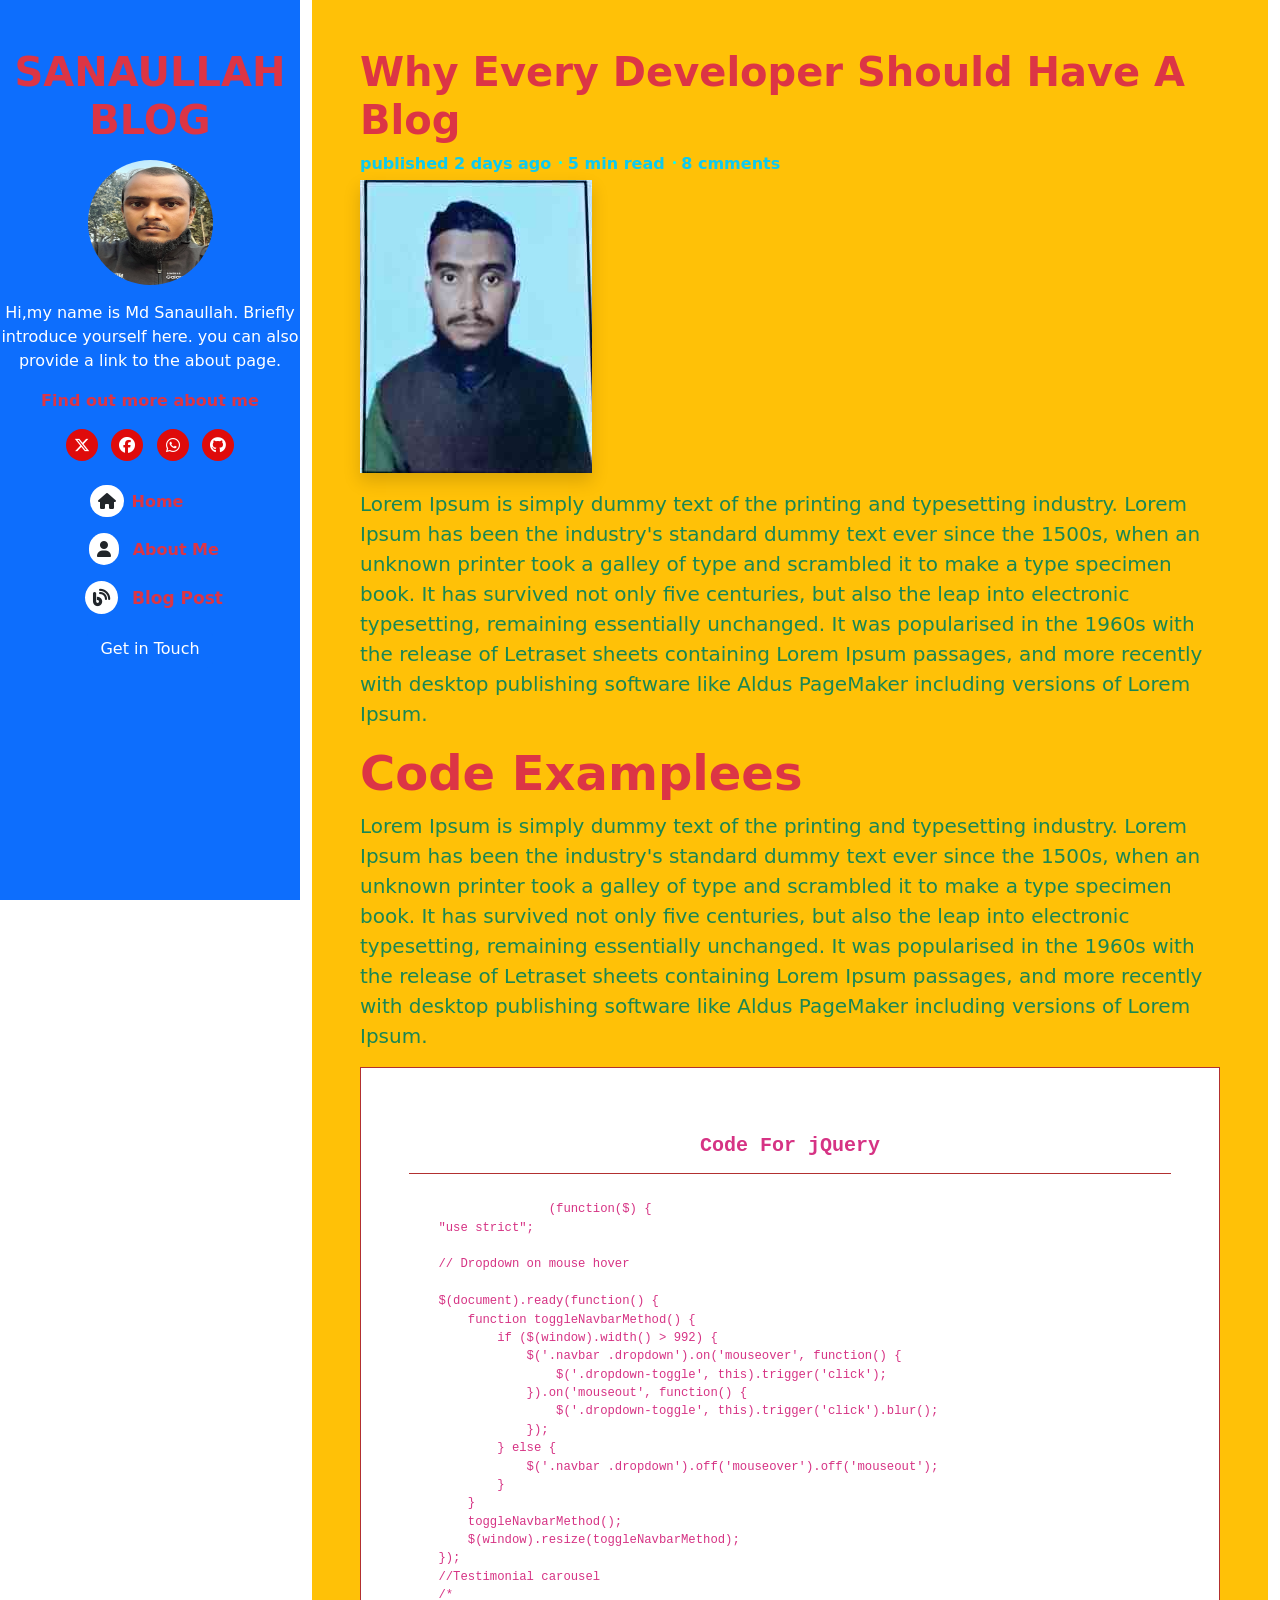
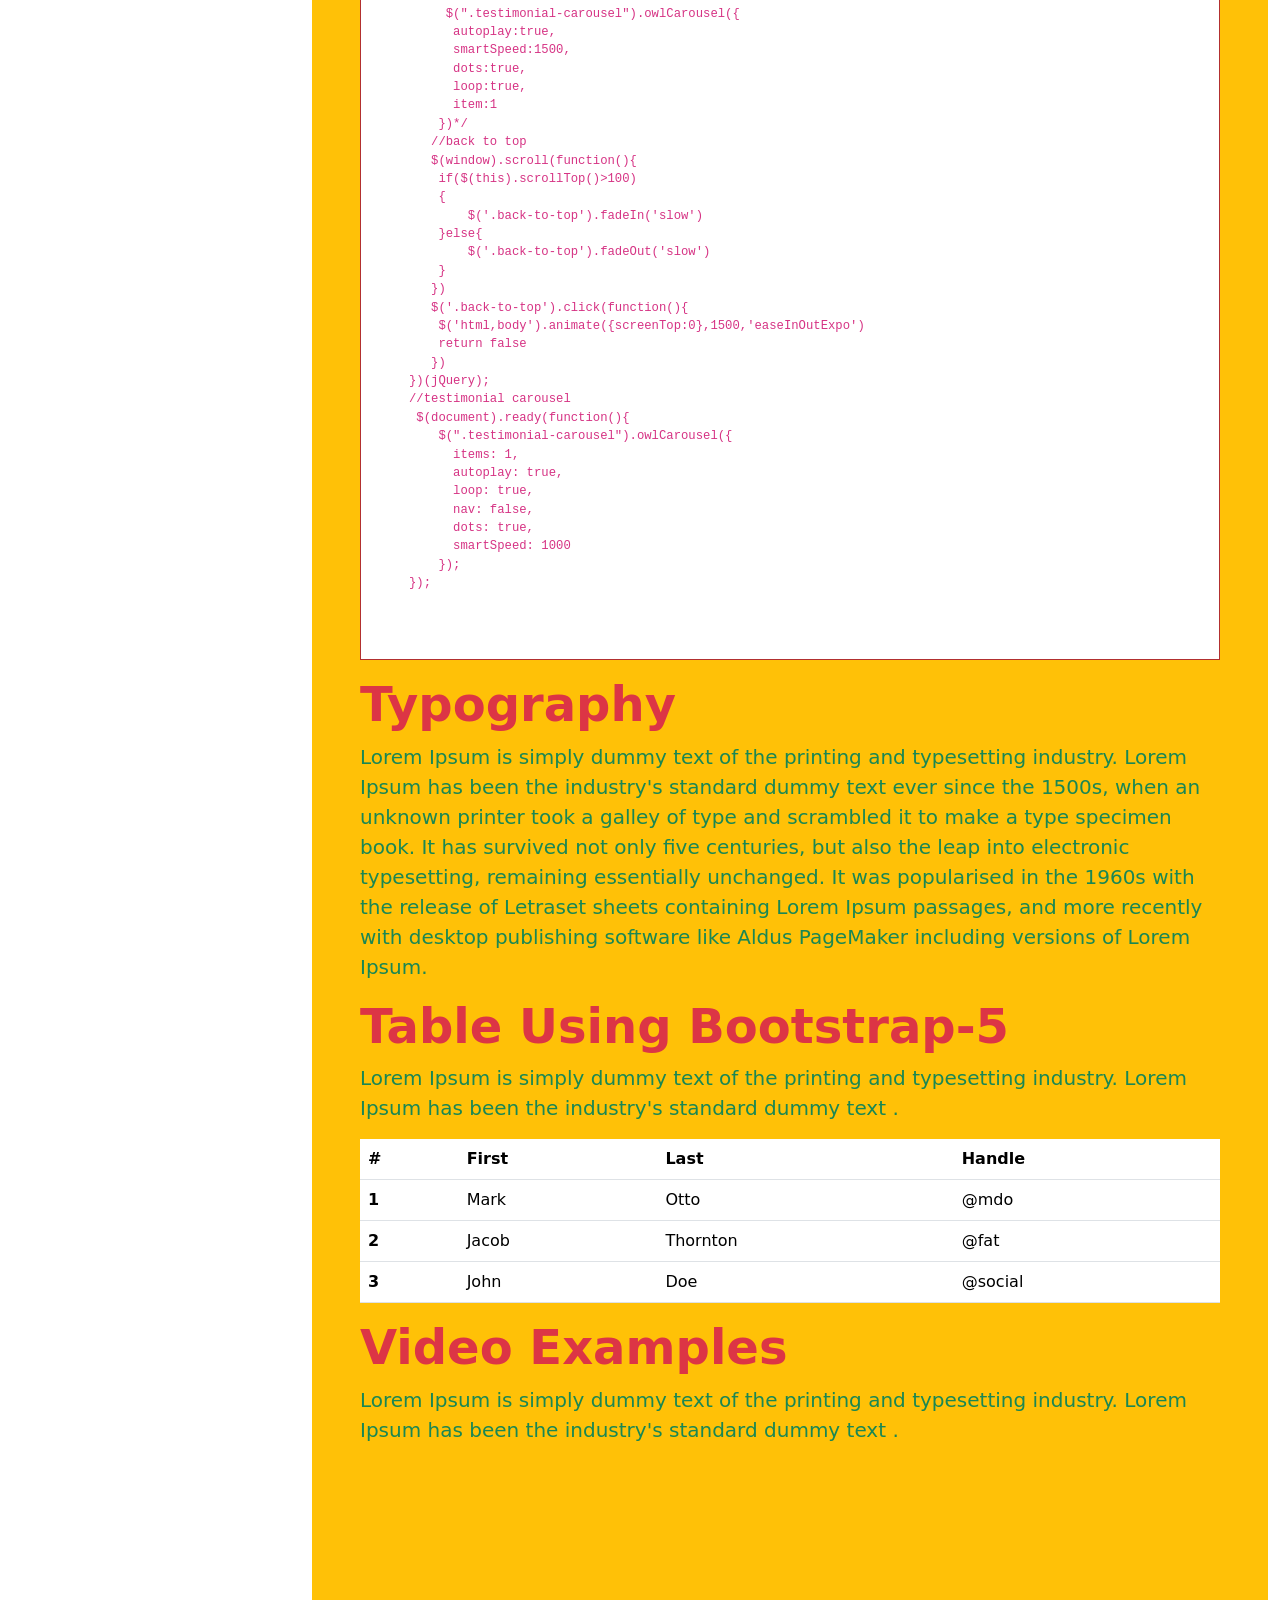
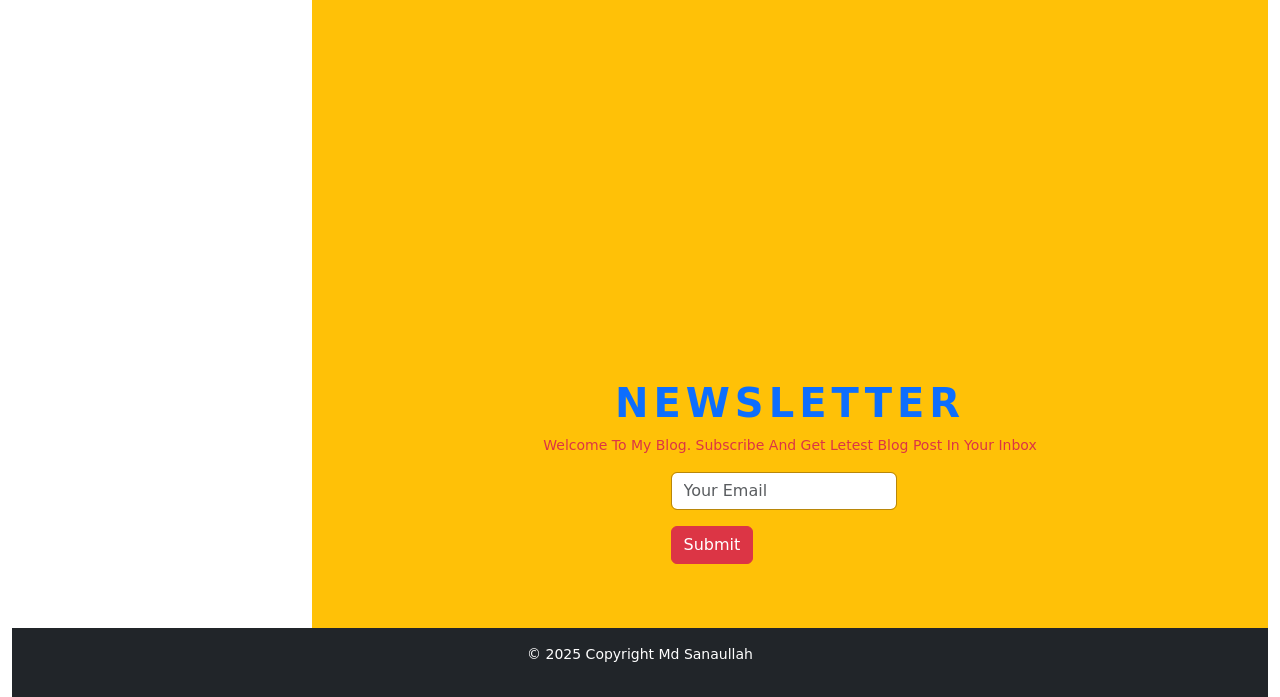
<file: lib/blog.html>
<!DOCTYPE html>
<html lang="en">
<head>
    <meta charset="UTF-8">
    <meta name="viewport" content="width=device-width, initial-scale=1.0">
      <link rel="preconnect" href="https://fonts.googleapis.com">
      <link rel="preconnect" href="https://fonts.gstatic.com" crossorigin>
      <link rel="stylesheet" href="https://fonts.googleapis.com/css2?family=Poppins:wght@700&display=swap">
      <!--css font awesome-->
  
      <!-- In the <head> -->
      <link rel="stylesheet" href="https://cdnjs.cloudflare.com/ajax/libs/OwlCarousel2/2.3.4/assets/owl.carousel.min.css">
      <link rel="stylesheet" href="https://cdnjs.cloudflare.com/ajax/libs/OwlCarousel2/2.3.4/assets/owl.theme.default.min.css">
  
      <link href="https://cdn.jsdelivr.net/npm/bootstrap@5.3.6/dist/css/bootstrap.min.css" rel="stylesheet" integrity="sha384-4Q6Gf2aSP4eDXB8Miphtr37CMZZQ5oXLH2yaXMJ2w8e2ZtHTl7GptT4jmndRuHDT" crossorigin="anonymous">
      <link rel="stylesheet" href="https://cdnjs.cloudflare.com/ajax/libs/font-awesome/6.7.2/css/all.min.css" integrity="sha512-Evv84Mr4kqVGRNSgIGL/F/aIDqQb7xQ2vcrdIwxfjThSH8CSR7PBEakCr51Ck+w+/U6swU2Im1vVX0SVk9ABhg==" crossorigin="anonymous" referrerpolicy="no-referrer" />
      <link rel="stylesheet" href="../css/style.css">
    <title>Md Sanaullah Blog-Blog</title>
</head>
<body>
    <div class="container-fluid">
      <!-----Header Start----->
        <header class="header text-center bg-primary text-white">
            <h1 class="pt-lg-5">
                <a class="text-danger text-decoration-none text-uppercase fw-bold" href="../index.html">sanaullah blog</a>
            </h1>
            <nav class="navbar navbar-expand-lg bg-transparent">
                <button class="navbar-toggler border-0" type="button" data-bs-toggle="collapse" data-bs-target="#navbarSupportedContent" aria-controls="navbarSupportedContent" aria-expanded="false" aria-label="Toggle navigation">
      <span class="navbar-toggler-icon"></span>
    </button>
 <div class="collapse navbar-collapse flex-column" id="navbarSupportedContent">
    <div class="pt-lg-0">
        <img class="mx-auto mb-3" src="../Image/Mdsanaullah.jpg" alt="md sanaullah">
        <div class="text-center text-white">Hi,my name is Md Sanaullah. Briefly introduce yourself here. you can 
            also provide a link to the about page.
        </div>
        <div class="text-center mt-3">
           <a class="text-danger text-decoration-none fw-bold" href="about.html">Find out more about me</a>
        </div>
    </div>
      <ul class="social-icon list-inline mx-auto my-3">
        <li class="list-inline-item"><a href="" title="X-Twitter"><i class="fa-brands fa-x-twitter"></i></a></li>
        <li class="list-inline-item"><a href="" title="X-Twitter"><i class="fa-brands fa-facebook"></i></a></li>
        <li class="list-inline-item"><a href="" title="X-Twitter"><i class="fa-brands fa-whatsapp"></i></a></li>
        <li class="list-inline-item"><a href="" title="X-Twitter"><i class="fa-brands fa-github"></i></a></li>
      </ul>
      <ul class="navbar-nav flex-column text-center">
        <li class="nav-item text-white hm">
          <a class="nav-link text-danger fw-bold" aria-current="page" href="../index.html">
            <i class="fa-solid fa-home text-dark mx-2 bg-white rounded-pill p-2"></i>Home</a>
        </li>
        <li class="nav-item text-white">
          <a class="nav-link text-danger fw-bold" href="about.html">
            <i class="fa-solid fa-user text-dark mx-2 bg-white rounded-pill p-2"></i> About Me</a>
        </li>
        <li class="nav-item text-white">
          <a class="nav-link active text-danger fw-bold" href="blog.html">
            <i class="fa-solid fa-blog text-dark mx-2 bg-white rounded-pill p-2"></i> Blog Post</a>
        </li>
      </ul>
      <div class="my-2">
        <a class="btn btn-primary" href="contact.html">Get in Touch</a>
      </div>
 </div>
</nav>
   </header>
   <!-----Header End----->
   <!-----Start Of Main Area----->
   <div class="main-area">
    <div class="main-container">
        <article class="px-5 py-5 bg-warning">
            <h4 class="text-danger fw-bold display-6">Why Every Developer Should Have A Blog</h4>
            <div class="meta text-info fw-bold mb-1">
                <span>published 2 days ago</span>
                <span>5 min read</span>
                <span>8 cmments</span>
              </div>
            <figure>
                <img class="img-fluid shadow" src="../Image/Mdrizwan.jpeg" alt="">
            </figure>
            <p class="text-success fs-5" style="font-weight: 500;">
                Lorem Ipsum is simply dummy text of the printing and typesetting
             industry. Lorem Ipsum has been the industry's standard dummy text
              ever since the 1500s, when an unknown printer took a galley of 
              type and scrambled it to make a type specimen book. It has
            survived not only five centuries, but also the leap into electronic
            typesetting, remaining essentially unchanged. It was popularised
             in the 1960s with the release of Letraset sheets containing Lorem
             Ipsum passages, and more recently with desktop publishing software 
            like Aldus PageMaker including versions of Lorem Ipsum.</p>
            <h4 class="text-danger fw-bold display-5">Code Examplees</h4>
          <p class="text-success fs-5" style="font-weight: 500;">
            Lorem Ipsum is simply dummy text of the printing and typesetting
             industry. Lorem Ipsum has been the industry's standard dummy text
              ever since the 1500s, when an unknown printer took a galley of 
              type and scrambled it to make a type specimen book. It has
            survived not only five centuries, but also the leap into electronic
            typesetting, remaining essentially unchanged. It was popularised
             in the 1960s with the release of Letraset sheets containing Lorem
             Ipsum passages, and more recently with desktop publishing software 
            like Aldus PageMaker including versions of Lorem Ipsum.</p>
            <code>
                <pre class="bg-white p-5" style="border: 1px solid rgb(178, 48, 48);">
                  <h5 class="text-center fw-bold" style="border-bottom:1px solid rgb(178, 48, 48) ; padding-bottom: 15px;">Code For jQuery</h5>
                   (function($) {
    "use strict";

    // Dropdown on mouse hover

    $(document).ready(function() {
        function toggleNavbarMethod() {
            if ($(window).width() > 992) {
                $('.navbar .dropdown').on('mouseover', function() {
                    $('.dropdown-toggle', this).trigger('click');
                }).on('mouseout', function() {
                    $('.dropdown-toggle', this).trigger('click').blur();
                });
            } else {
                $('.navbar .dropdown').off('mouseover').off('mouseout');
            }
        }
        toggleNavbarMethod();
        $(window).resize(toggleNavbarMethod);
    });
    //Testimonial carousel
    /*
     $(".testimonial-carousel").owlCarousel({
      autoplay:true,
      smartSpeed:1500,
      dots:true,
      loop:true,
      item:1
    })*/
   //back to top
   $(window).scroll(function(){
    if($(this).scrollTop()>100)
    {
        $('.back-to-top').fadeIn('slow')
    }else{
        $('.back-to-top').fadeOut('slow')
    }
   })
   $('.back-to-top').click(function(){
    $('html,body').animate({screenTop:0},1500,'easeInOutExpo')
    return false
   })
})(jQuery);
//testimonial carousel
 $(document).ready(function(){
    $(".testimonial-carousel").owlCarousel({
      items: 1,
      autoplay: true,
      loop: true,
      nav: false,
      dots: true,
      smartSpeed: 1000
    });
}); 
                </pre>
            </code>
             <h4 class="text-danger fw-bold display-5">Typography</h4>
          <p class="text-success fs-5" style="font-weight: 500;">
            Lorem Ipsum is simply dummy text of the printing and typesetting
             industry. Lorem Ipsum has been the industry's standard dummy text
              ever since the 1500s, when an unknown printer took a galley of 
              type and scrambled it to make a type specimen book. It has
            survived not only five centuries, but also the leap into electronic
            typesetting, remaining essentially unchanged. It was popularised
             in the 1960s with the release of Letraset sheets containing Lorem
             Ipsum passages, and more recently with desktop publishing software 
            like Aldus PageMaker including versions of Lorem Ipsum.</p>
             <h4 class="text-danger fw-bold display-5">Table Using Bootstrap-5</h4>
          <p class="text-success fs-5" style="font-weight: 500;">
            Lorem Ipsum is simply dummy text of the printing and typesetting
             industry. Lorem Ipsum has been the industry's standard dummy text
              .</p>
              <!-- On tables -->
            <table class="table">
  <thead>
    <tr>
      <th scope="col">#</th>
      <th scope="col">First</th>
      <th scope="col">Last</th>
      <th scope="col">Handle</th>
    </tr>
  </thead>
  <tbody>
    <tr>
      <th scope="row">1</th>
      <td>Mark</td>
      <td>Otto</td>
      <td>@mdo</td>
    </tr>
    <tr>
      <th scope="row">2</th>
      <td>Jacob</td>
      <td>Thornton</td>
      <td>@fat</td>
    </tr>
    <tr>
      <th scope="row">3</th>
      <td>John</td>
      <td>Doe</td>
      <td>@social</td>
    </tr>
  </tbody>
</table>
      <h4 class="text-danger fw-bold display-5">Video Examples</h4>
          <p class="text-success fs-5" style="font-weight: 500;">
            Lorem Ipsum is simply dummy text of the printing and typesetting
             industry. Lorem Ipsum has been the industry's standard dummy text
              .</p>
              <iframe width="100%" height="415" src="https://www.youtube.com/embed/tMjsNmslzC8?si=aHyy_njhBp425mfy"
               title="YouTube video player" frameborder="0" allow="accelerometer; autoplay; clipboard-write; encrypted-media; gyroscope; picture-in-picture; web-share"
                referrerpolicy="strict-origin-when-cross-origin">
              </iframe>
        </article>
        <!----start header section---->
          <section class="py-5 bg-warning">
         <h2 class="text-primary fw-bold text-center fs-1 text-uppercase" style="letter-spacing: 5px;">Newsletter</h2>
         <p class="text-capitalize text-center small text-danger">welcome to my blog. subscribe and get letest blog post in your inbox</p>
         <div class="justify-content-center w-25 mx-auto my-3">
          <form>
            <div class="row g-3 align-items-center">
              <div class="col-auto">
                <input type="email" id="email" class="form-control" title="Email" placeholder="Your Email" style="border-color: rgb(185, 135, 9);">
              </div>
              <div class="col-auto">
                <input type="submit" class="btn btn-danger">
              </div>
            </div>
          </form>
         </div>
      </section>
        <!-----End of header section----->
        <!----Artical start---->
        
        <!----Artical End---->

    </div>
   </div>
   <footer class="bg-dark text-center py-3 w-100">
    <p class="text-white small">&#169; 2025 Copyright Md Sanaullah</p>
   </footer>
 </div>
    <script src="https://cdn.jsdelivr.net/npm/bootstrap@5.3.6/dist/js/bootstrap.bundle.min.js" integrity="sha384-j1CDi7MgGQ12Z7Qab0qlWQ/Qqz24Gc6BM0thvEMVjHnfYGF0rmFCozFSxQBxwHKO" crossorigin="anonymous"></script>
    <script src="https://ajax.googleapis.com/ajax/libs/jquery/3.7.1/jquery.min.js"></script>
    <!-- Before -->
    <script src="https://code.jquery.com/jquery-3.6.0.min.js"></script>
    <script src="https://cdnjs.cloudflare.com/ajax/libs/OwlCarousel2/2.3.4/owl.carousel.min.js"></script>
    <script src="../js/myblog.js"></script>
</body>
</html>
</file>
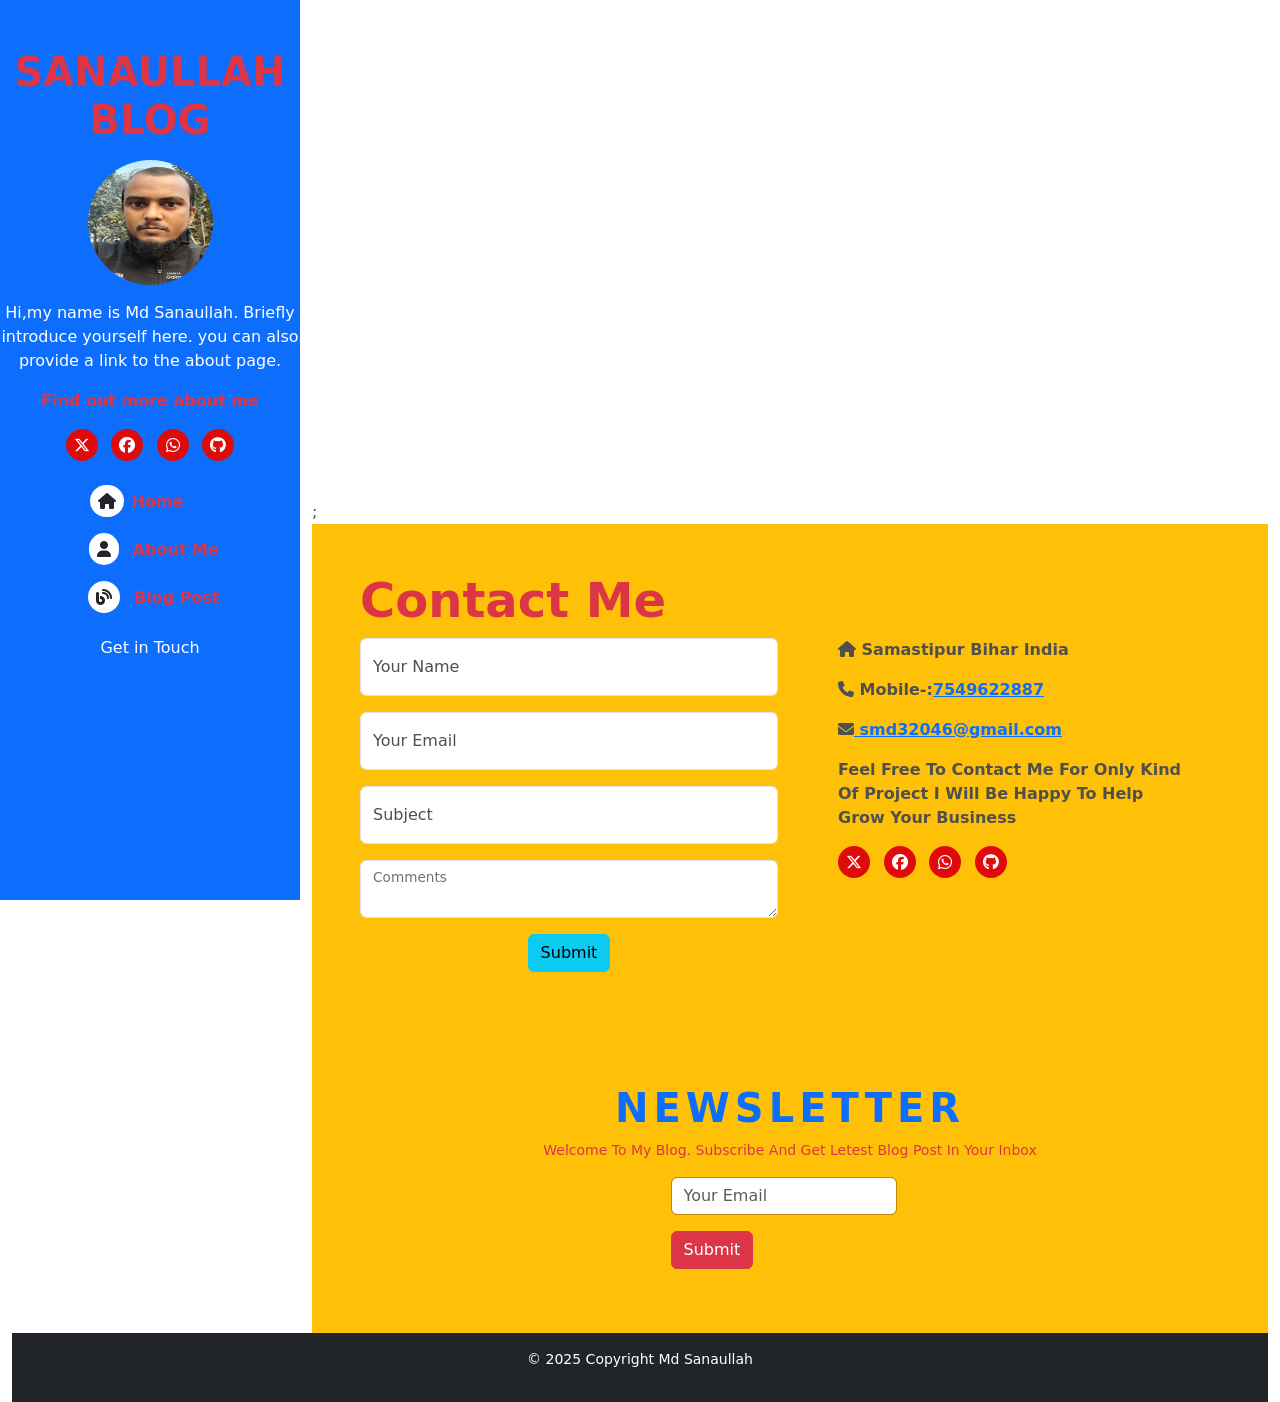
<file: lib/contact.html>
<!DOCTYPE html>
<html lang="en">
<head>
    <meta charset="UTF-8">
    <meta name="viewport" content="width=device-width, initial-scale=1.0">
      <link rel="preconnect" href="https://fonts.googleapis.com">
      <link rel="preconnect" href="https://fonts.gstatic.com" crossorigin>
      <link rel="stylesheet" href="https://fonts.googleapis.com/css2?family=Poppins:wght@700&display=swap">
      <!--css font awesome-->
  
      <!-- In the <head> -->
      <link rel="stylesheet" href="https://cdnjs.cloudflare.com/ajax/libs/OwlCarousel2/2.3.4/assets/owl.carousel.min.css">
      <link rel="stylesheet" href="https://cdnjs.cloudflare.com/ajax/libs/OwlCarousel2/2.3.4/assets/owl.theme.default.min.css">
  
      <link href="https://cdn.jsdelivr.net/npm/bootstrap@5.3.6/dist/css/bootstrap.min.css" rel="stylesheet" integrity="sha384-4Q6Gf2aSP4eDXB8Miphtr37CMZZQ5oXLH2yaXMJ2w8e2ZtHTl7GptT4jmndRuHDT" crossorigin="anonymous">
      <link rel="stylesheet" href="https://cdnjs.cloudflare.com/ajax/libs/font-awesome/6.7.2/css/all.min.css" integrity="sha512-Evv84Mr4kqVGRNSgIGL/F/aIDqQb7xQ2vcrdIwxfjThSH8CSR7PBEakCr51Ck+w+/U6swU2Im1vVX0SVk9ABhg==" crossorigin="anonymous" referrerpolicy="no-referrer" />
      <link rel="stylesheet" href="../css/style.css">
      <!----mapmyindia---->
             <script src="https://apis.mappls.com/advancedmaps/api/22fc4d19b7b0d6def1e94a0744cf949c/map_sdk?layer=vector&v=3.0&callback=initMap1" defer async></script>
    <title>Md Sanaullah Blog-Contact</title>
</head>
<body>
    <div class="container-fluid">
      <!-----Header Start----->
        <header class="header text-center bg-primary text-white">
            <h1 class="pt-lg-5">
                <a class="text-danger text-decoration-none text-uppercase fw-bold" href="../index.html">sanaullah blog</a>
            </h1>
            <nav class="navbar navbar-expand-lg bg-transparent">
                <button class="navbar-toggler border-0" type="button" data-bs-toggle="collapse" data-bs-target="#navbarSupportedContent" aria-controls="navbarSupportedContent" aria-expanded="false" aria-label="Toggle navigation">
      <span class="navbar-toggler-icon"></span>
    </button>
 <div class="collapse navbar-collapse flex-column" id="navbarSupportedContent">
    <div class="pt-lg-0">
        <img class="mx-auto mb-3" src="../Image/Mdsanaullah.jpg" alt="md sanaullah">
        <div class="text-center text-white">Hi,my name is Md Sanaullah. Briefly introduce yourself here. you can 
            also provide a link to the about page.
        </div>
        <div class="text-center mt-3">
           <a class="text-danger text-decoration-none fw-bold" href="about.html">Find out more about me</a>
        </div>
    </div>
      <ul class="social-icon list-inline mx-auto my-3">
        <li class="list-inline-item"><a href="" title="X-Twitter"><i class="fa-brands fa-x-twitter"></i></a></li>
        <li class="list-inline-item"><a href="" title="X-Twitter"><i class="fa-brands fa-facebook"></i></a></li>
        <li class="list-inline-item"><a href="" title="X-Twitter"><i class="fa-brands fa-whatsapp"></i></a></li>
        <li class="list-inline-item"><a href="" title="X-Twitter"><i class="fa-brands fa-github"></i></a></li>
      </ul>
      <ul class="navbar-nav flex-column text-center">
        <li class="nav-item text-white hm">
          <a class="nav-link text-danger fw-bold" aria-current="page" href="../index.html">
            <i class="fa-solid fa-home text-dark mx-2 bg-white rounded-pill p-2"></i>Home</a>
        </li>
        <li class="nav-item text-white">
          <a class="nav-link text-danger fw-bold" href="about.html">
            <i class="fa-solid fa-user text-dark mx-2 bg-white rounded-pill p-2"></i> About Me</a>
        </li>
        <li class="nav-item text-white">
          <a class="nav-link text-danger fw-bold" href="blog.html">
            <i class="fa-solid fa-blog text-dark mx-2 bg-white rounded-pill p-2"></i> Blog Post</a>
        </li>
      </ul>
      <div class="my-2">
        <a class="btn btn-primary" href="contact.html">Get in Touch</a>
      </div>
 </div>
</nav>
   </header>
   <!-----Header End----->
   <!-----Start Of Main Area----->
   <div class="main-area">
    <div class="main-container">
        <div id="map"></div>;
        <section class="px-5 py-5 bg-warning ">
          <h4 class="text-danger fw-bold display-5">Contact Me</h4>
           <div class="row">
            <div class="col-6">
              <form>
                <div class="form-floating mb-3">
                  <input type="text" class="form-control" id="name" placeholder="Your Name">
                  <label for="name">Your Name</label>
                </div>
                <div class="form-floating mb-3">
                  <input type="email" class="form-control" id="email1" placeholder="Your Email">
                  <label for="email">Your Email</label>
                </div>
                <div class="form-floating mb-3">
                  <input type="text" class="form-control" id="sub" placeholder="Subject">
                  <label for="name">Subject</label>
                </div>
                <div class="form-floating mb-3">
                  <textarea name="texta" id="texta" class="form-control" cols="30" rows="10"></textarea>
                  <label for="texta">Comments</label>
                </div>
                <div class="d-flex justify-content-center mt-3 mb-3">
                    <button type="button" class="btn btn-info">Submit</button>
                </div>
              </form>  
            </div>
            <div class="col-6 text-start fw-bold px-5">
                <p class="text-capitalize"><i class="fa-solid fa-home"></i> samastipur bihar india</p>
                <p class="text-capitalize"><i class="fa-solid fa-phone"></i> Mobile-:<span class="text-decoration-underline text-primary">7549622887</span></p>
                <p><i class="fa-solid fa-envelope"></i><span  class="text-decoration-underline text-primary"> smd32046@gmail.com</span></p>
                <p class="text-capitalize">Feel free to contact me for only kind of project
                    i will be happy to help grow your business
                </p>
      <ul class="social-icon list-inline mx-auto my-3">
        <li class="list-inline-item"><a href="" title="X-Twitter"><i class="fa-brands fa-x-twitter"></i></a></li>
        <li class="list-inline-item"><a href="" title="X-Twitter"><i class="fa-brands fa-facebook"></i></a></li>
        <li class="list-inline-item"><a href="" title="X-Twitter"><i class="fa-brands fa-whatsapp"></i></a></li>
        <li class="list-inline-item"><a href="" title="X-Twitter"><i class="fa-brands fa-github"></i></a></li>
      </ul>
            </div>
           </div>
        </section>
        <!----start header section---->
          <section class="py-5 bg-warning">
         <h2 class="text-primary fw-bold text-center fs-1 text-uppercase" style="letter-spacing: 5px;">Newsletter</h2>
         <p class="text-capitalize text-center small text-danger">welcome to my blog. subscribe and get letest blog post in your inbox</p>
         <div class="justify-content-center w-25 mx-auto my-3">
          <form>
            <div class="row g-3 align-items-center">
              <div class="col-auto">
                <input type="email" id="email" class="form-control" title="Email" placeholder="Your Email" style="border-color: rgb(185, 135, 9);">
              </div>
              <div class="col-auto">
                <input type="submit" class="btn btn-danger">
              </div>
            </div>
          </form>
         </div>
      </section>
        <!-----End of header section----->
        <!----Artical start---->
        
        <!----Artical End---->

    </div>
   </div>
   <footer class="bg-dark text-center py-3 w-100">
    <p class="text-white small">&#169; 2025 Copyright Md Sanaullah</p>
   </footer>
 </div>
    <script src="https://cdn.jsdelivr.net/npm/bootstrap@5.3.6/dist/js/bootstrap.bundle.min.js" integrity="sha384-j1CDi7MgGQ12Z7Qab0qlWQ/Qqz24Gc6BM0thvEMVjHnfYGF0rmFCozFSxQBxwHKO" crossorigin="anonymous"></script>
    <script src="https://ajax.googleapis.com/ajax/libs/jquery/3.7.1/jquery.min.js"></script>
    <!-- Before -->
    <script src="https://code.jquery.com/jquery-3.6.0.min.js"></script>
    <script src="https://cdnjs.cloudflare.com/ajax/libs/OwlCarousel2/2.3.4/owl.carousel.min.js"></script>
    <script src="../js/myblog.js"></script>
</body>
</html>
</file>
<file: css/style.css>
*
{
    box-sizing: border-box;
}
body
{
    font-family: 'Poppins'sans-serif;
    margin: 0;
    padding: 0;
    color:#4f4f4f ;
    font-size: 16px;
    width: 100%;
}
h1,h2,h3,h4
{
   color: #292929; 
}
.header
{
 position: fixed;
 left: 0;
 top: 0;
 height: 100vh;
 width: 300px;
}
#navbarSupportedContent img
{
/* max-width: 110px;*/
 width: 125px;
 height: 125px; 
 border-radius: 100%;
}
.social-icon a
{
 width: 32px;
 height: 32px;
 border-radius: 50%;
 display: inline-block;
 text-align: center;
 background-color: rgb(223, 11, 11);
 color: #fff;
 font-weight: bold;
 padding-top: 5px;
}
.hm
{
    margin-right: 35px;
}
.main-area
 {
  margin-left: 300px;  
 }
 .main-container
 {
   max-width: 100%; 
 }
@media (max-width:991.98px)
{
 .header
  {
    position: static;
    height: auto;
    width: inherit;
  }
  .header h1 
  {
    width: 100%;
    position: absolute;
    top: 8px;
    left: 0;
  }
  .header .btn-primary 
  {
    width: 100%;
  }
  .main-area
 {
  margin-left:0px;  
 }   
}
.blog-list img
  {
   max-width: 110px;
  }
  .blog-list h3 a
  {
   text-decoration: none;
   color:rgb(119, 90, 18); ;
  }
  .blog-list h3 a:hover
  {
   text-decoration:underline;
   color: rgb(85, 65, 16);
  }
  .meta
  {
    display: inline-block;
  }
  .meta span::after
  {
    content:'' ;
    display: inline-block;
    width: 3px;
    height: 3px;
    border-radius: 50%;
    background-color: aqua;
    margin-right: 0px;
    margin-left: 8px;
    position: relative;
    top: -5px;
  }
  .meta span:last-child::after
  {
    display: none;
  }
  .nav-prev
  {
    border-right: 5px solid white;
  }
  .navbar .navbar-nav .active
  {
    font-size: 17px;
  }
    #map {
            margin: 0;
            padding: 0;
            width: 100%;
            height: 500px;
          }
</file>
